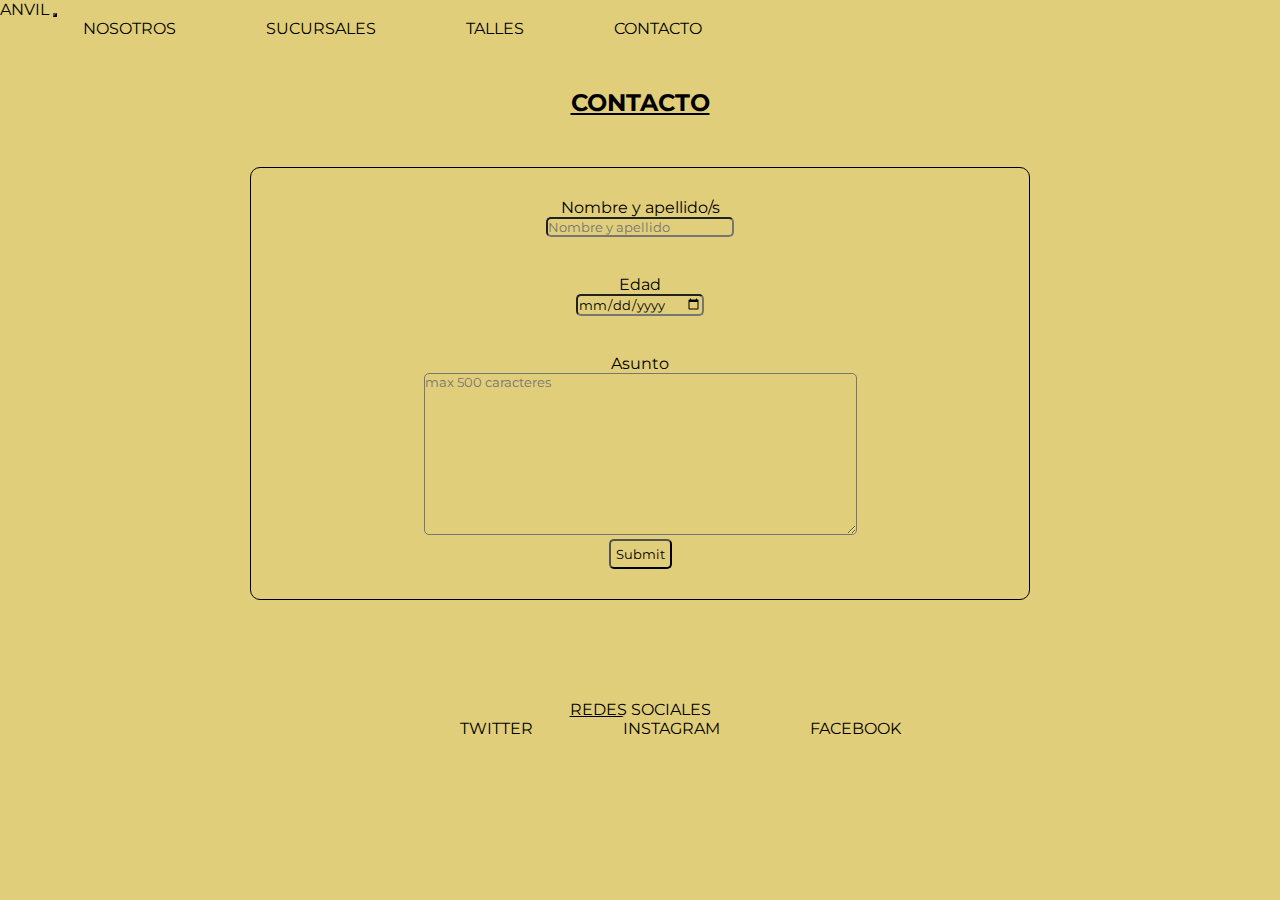
<file: pages/contacto.html>
<!DOCTYPE html>
<html lang="en">

<head>
    <meta charset="UTF-8">
    <meta http-equiv="X-UA-Compatible" content="IE=edge">
    <meta name="viewport" content="width=device-width, initial-scale=1.0">
    <link href="https://cdn.jsdelivr.net/npm/bootstrap@5.2.0/dist/css/bootstrap.min.css" rel="stylesheet"
        integrity="sha384-gH2yIJqKdNHPEq0n4Mqa/HGKIhSkIHeL5AyhkYV8i59U5AR6csBvApHHNl/vI1Bx" crossorigin="anonymous">
    <link rel="stylesheet" href="../css/style.css">
    <title>ANVIL - CONTACTO</title>
</head>

<body>


    <!-- HEADER -->
    <header>
        <!-- NAVBAR -->
        <nav class="navbar navbar-expand-lg bg-light nav-deco">
            <div class="container-fluid">
              <a class="navbar-brand" href="../index.html">ANVIL</a>
              <button class="navbar-toggler" type="button" data-bs-toggle="collapse" data-bs-target="#navbarNav" aria-controls="navbarNav" aria-expanded="false" aria-label="Toggle navigation">
                <span class="navbar-toggler-icon"></span>
              </button>
              <div class="collapse navbar-collapse" id="navbarNav">
                <ul class="navbar-nav">
                  <li class="nav-item">
                    <a class="nav-link active" aria-current="page" href="./nosotros.html">NOSOTROS</a>
                  </li>
                  <li class="nav-item">
                    <a class="nav-link" href="./sucursales.html">SUCURSALES</a>
                  </li>
                  <li class="nav-item">
                    <a class="nav-link" href="./tabla-talles.html">TALLES</a>
                  </li>
                  <li class="nav-item">
                    <a class="nav-link" href="./contacto.html">CONTACTO</a>
                  </li>
                </ul>
              </div>
            </div>
          </nav>
    </header>

    <!-- MAIN -->
    <main>
        <h2>CONTACTO</h2>
        <form action="#">
            <div class="estiloContactos">
                <div>
                  <h8>Nombre y apellido/s</h8>
                  <br>
                  <input type="text" placeholder="Nombre y apellido" name="Nombre">
                </div>

                <br><br>
                <div>
                  <label for="edad">Edad</label>
                  <br>
                  <input type="date" name="fecha">
                </div>

                <br><br>
                  <h8>Asunto</h8>
                  <br>
                  <textarea name="comentario" cols="50" rows="10" maxlength="500" placeholder="max 500 caracteres"></textarea>
                  <br>
                  <input class="bot-env" type="submit" name="enviar">
            </div>
        </form>
    </main>



    <!-- FOOTER -->
    <footer>
        <p class="redes">REDES SOCIALES</p>
        <ul>
            <li><a href="https://twitter.com/home">TWITTER</a></li>
            <li><a href="https://www.instagram.com">INSTAGRAM</a></li>
            <li><a href="https://www.facebook.com">FACEBOOK</a></li>
        </ul>
    </footer>





    <script src="https://cdn.jsdelivr.net/npm/bootstrap@5.2.0/dist/js/bootstrap.bundle.min.js"
        integrity="sha384-A3rJD856KowSb7dwlZdYEkO39Gagi7vIsF0jrRAoQmDKKtQBHUuLZ9AsSv4jD4Xa"
        crossorigin="anonymous"></script>
</body>

</html>
</file>
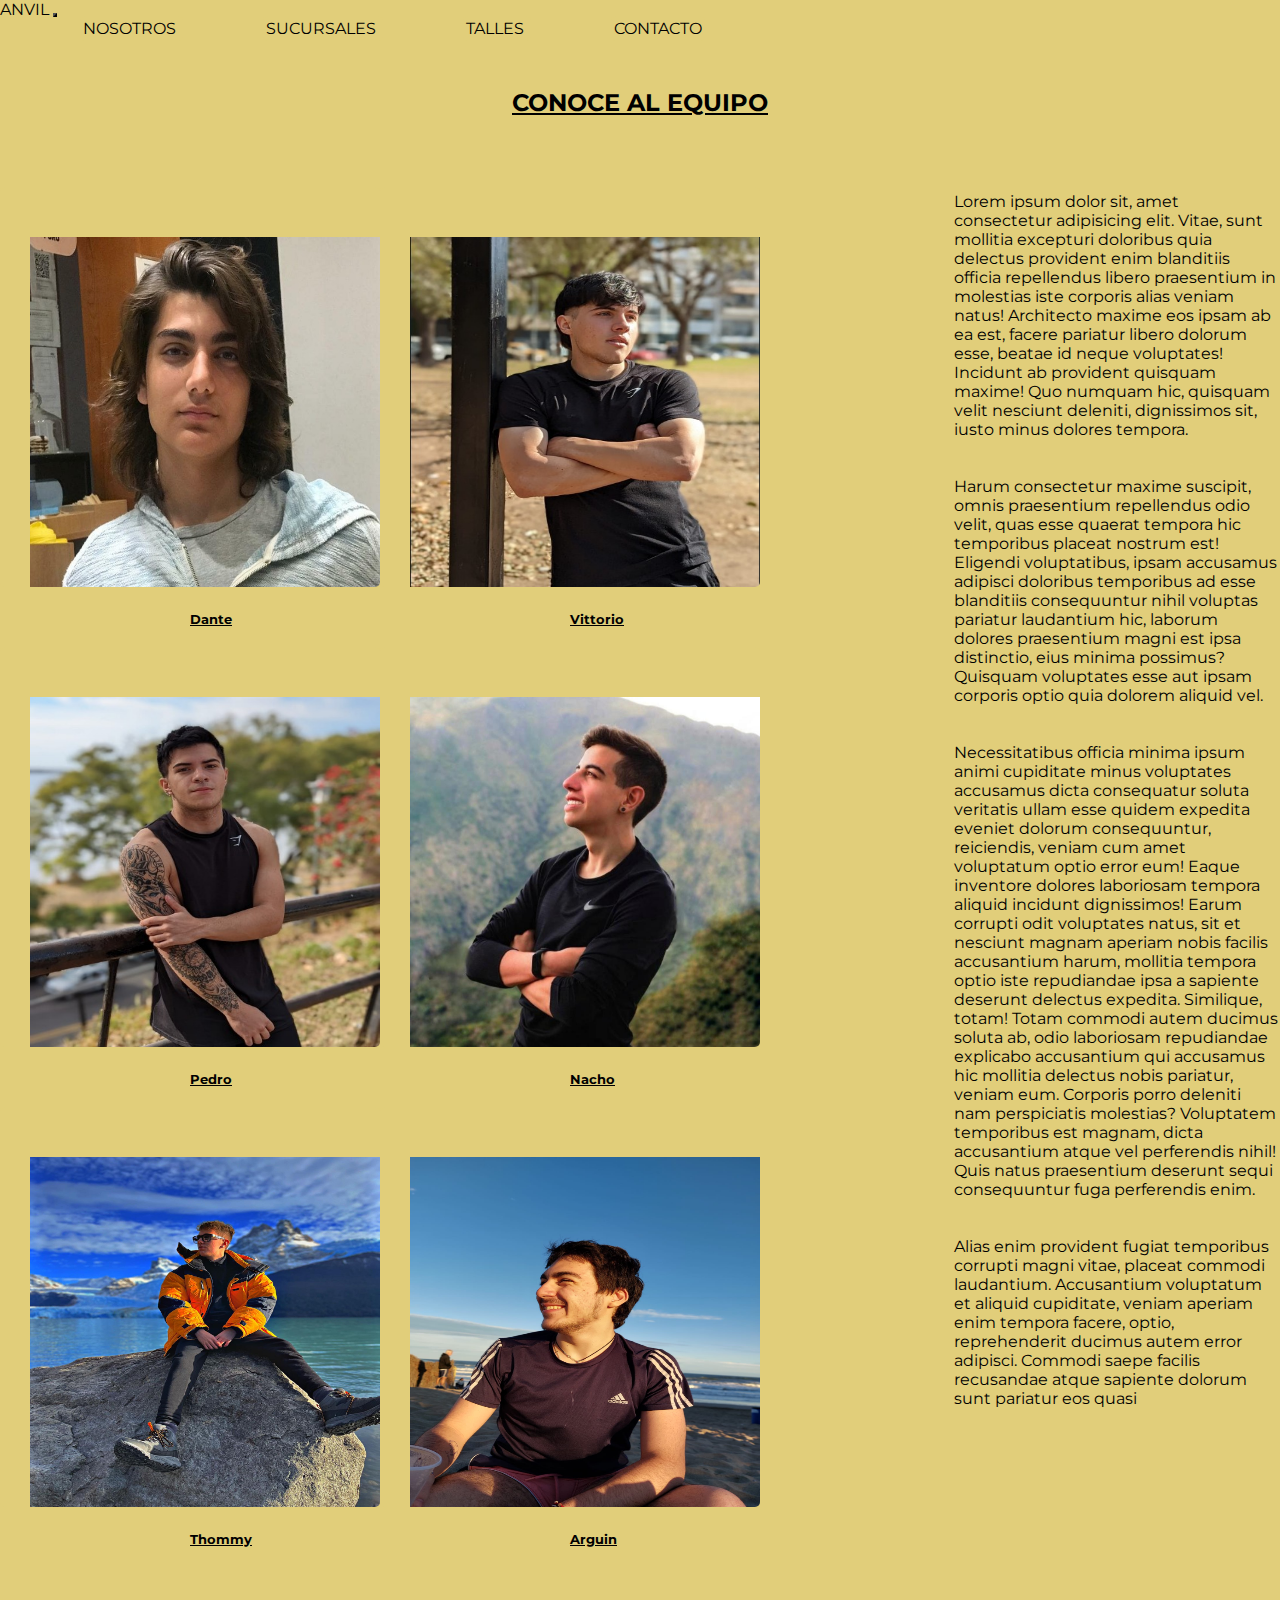
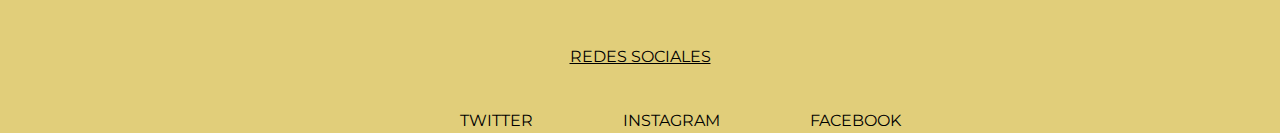
<file: pages/nosotros.html>
<!DOCTYPE html>
<html lang="en">
<head>
    <meta charset="UTF-8">
    <meta http-equiv="X-UA-Compatible" content="IE=edge">
    <meta name="viewport" content="width=device-width, initial-scale=1.0">
    <link href="https://cdn.jsdelivr.net/npm/bootstrap@5.2.0/dist/css/bootstrap.min.css" rel="stylesheet" integrity="sha384-gH2yIJqKdNHPEq0n4Mqa/HGKIhSkIHeL5AyhkYV8i59U5AR6csBvApHHNl/vI1Bx" crossorigin="anonymous">

    <link rel="stylesheet" href="../css/style.css">
    <title>ANVIL - NOSOTROS</title>
</head>
<body>
    
    
    
    
    
    
    <!-- HEADER -->
    <header>
        <!-- NAVBAR -->
        <nav class="navbar navbar-expand-lg bg-light nav-deco">
            <div class="container-fluid">
              <a class="navbar-brand" href="../index.html">ANVIL</a>
              <button class="navbar-toggler" type="button" data-bs-toggle="collapse" data-bs-target="#navbarNav" aria-controls="navbarNav" aria-expanded="false" aria-label="Toggle navigation">
                <span class="navbar-toggler-icon"></span>
              </button>
              <div class="collapse navbar-collapse" id="navbarNav">
                <ul class="navbar-nav">
                  <li class="nav-item">
                    <a class="nav-link active" aria-current="page" href="./nosotros.html">NOSOTROS</a>
                  </li>
                  <li class="nav-item">
                    <a class="nav-link" href="./sucursales.html">SUCURSALES</a>
                  </li>
                  <li class="nav-item">
                    <a class="nav-link" href="./tabla-talles.html">TALLES</a>
                  </li>
                  <li class="nav-item">
                    <a class="nav-link" href="./contacto.html">CONTACTO</a>
                  </li>
                </ul>
              </div>
            </div>
          </nav>
    </header>
    
    
    
    <!-- MAIN -->
    <main>
        <h2 >CONOCE AL EQUIPO</h2>
        <section class="nosotros_team">
          <p class="txt-nos">Lorem ipsum dolor sit, amet consectetur adipisicing elit. Vitae, sunt mollitia excepturi doloribus quia delectus provident enim blanditiis officia repellendus libero praesentium in molestias iste corporis alias veniam natus! Architecto maxime eos ipsam ab ea est, facere pariatur libero dolorum esse, beatae id neque voluptates! Incidunt ab provident quisquam maxime! Quo numquam hic, quisquam velit nesciunt deleniti, dignissimos sit, iusto minus dolores tempora.<br><br><br> Harum consectetur maxime suscipit, omnis praesentium repellendus odio velit, quas esse quaerat tempora hic temporibus placeat nostrum est! Eligendi voluptatibus, ipsam accusamus adipisci doloribus temporibus ad esse blanditiis consequuntur nihil voluptas pariatur laudantium hic, laborum dolores praesentium magni est ipsa distinctio, eius minima possimus? Quisquam voluptates esse aut ipsam corporis optio quia dolorem aliquid vel.<br><br><br> Necessitatibus officia minima ipsum animi cupiditate minus voluptates accusamus dicta consequatur soluta veritatis ullam esse quidem expedita eveniet dolorum consequuntur, reiciendis, veniam cum amet voluptatum optio error eum! Eaque inventore dolores laboriosam tempora aliquid incidunt dignissimos! Earum corrupti odit voluptates natus, sit et nesciunt magnam aperiam nobis facilis accusantium harum, mollitia tempora optio iste repudiandae ipsa a sapiente deserunt delectus expedita. Similique, totam! Totam commodi autem ducimus soluta ab, odio laboriosam repudiandae explicabo accusantium qui accusamus hic mollitia delectus nobis pariatur, veniam eum. Corporis porro deleniti nam perspiciatis molestias? Voluptatem temporibus est magnam, dicta accusantium atque vel perferendis nihil! Quis natus praesentium deserunt sequi consequuntur fuga perferendis enim.<br><br><br> Alias enim provident fugiat temporibus corrupti magni vitae, placeat commodi laudantium. Accusantium voluptatum et aliquid cupiditate, veniam aperiam enim tempora facere, optio, reprehenderit ducimus autem error adipisci. Commodi saepe facilis recusandae atque sapiente dolorum sunt pariatur eos quasi</p>
          <div class="container">
            <div class="Dante">
              <img class="img_team" src="../imgs/dante.jpg" alt="dante_team">
              <h5>Dante</h5>
            </div>
            <div class="Vittorio">
              <img class="img_team" src="../imgs/vittop.jpg" alt="vitto_team">
              <h5>Vittorio</h5>
            </div>
            <div class="Pedro">
              <img class="img_team" src="../imgs/pedro.jpg" alt="pedro_team">
              <h5>Pedro</h5>
            </div>
            <div class="Nacho">
              <img class="img_team" src="../imgs/nacho.jpg" alt="nacho_team">
              <h5>Nacho</h5>
            </div>
            <div class="Arguin">
              <img class="img_team" src="../imgs/arguin.jpg" alt="arguin_team">
              <h5>Arguin</h5>
            </div>
            <div class="Thomy">
              <img class="img_team" src="../imgs/thomy.jpg" alt="thomy_team">
              <h5>Thommy</h5>
            </div>
          </div>
        </section>
    </main>
    
    

    
    
    
    <!-- FOOTER -->
    <footer>
        <p class="redes">REDES SOCIALES</p>
        <ul class="social">
            <li><a href="https://twitter.com/home">TWITTER</a></li>
            <li><a href="https://www.instagram.com">INSTAGRAM</a></li>
            <li><a href="https://www.facebook.com">FACEBOOK</a></li>
        </ul>
    </footer>








        <script src="https://cdn.jsdelivr.net/npm/bootstrap@5.2.0/dist/js/bootstrap.bundle.min.js" integrity="sha384-A3rJD856KowSb7dwlZdYEkO39Gagi7vIsF0jrRAoQmDKKtQBHUuLZ9AsSv4jD4Xa" crossorigin="anonymous"></script>
</body>
</html>
</file>
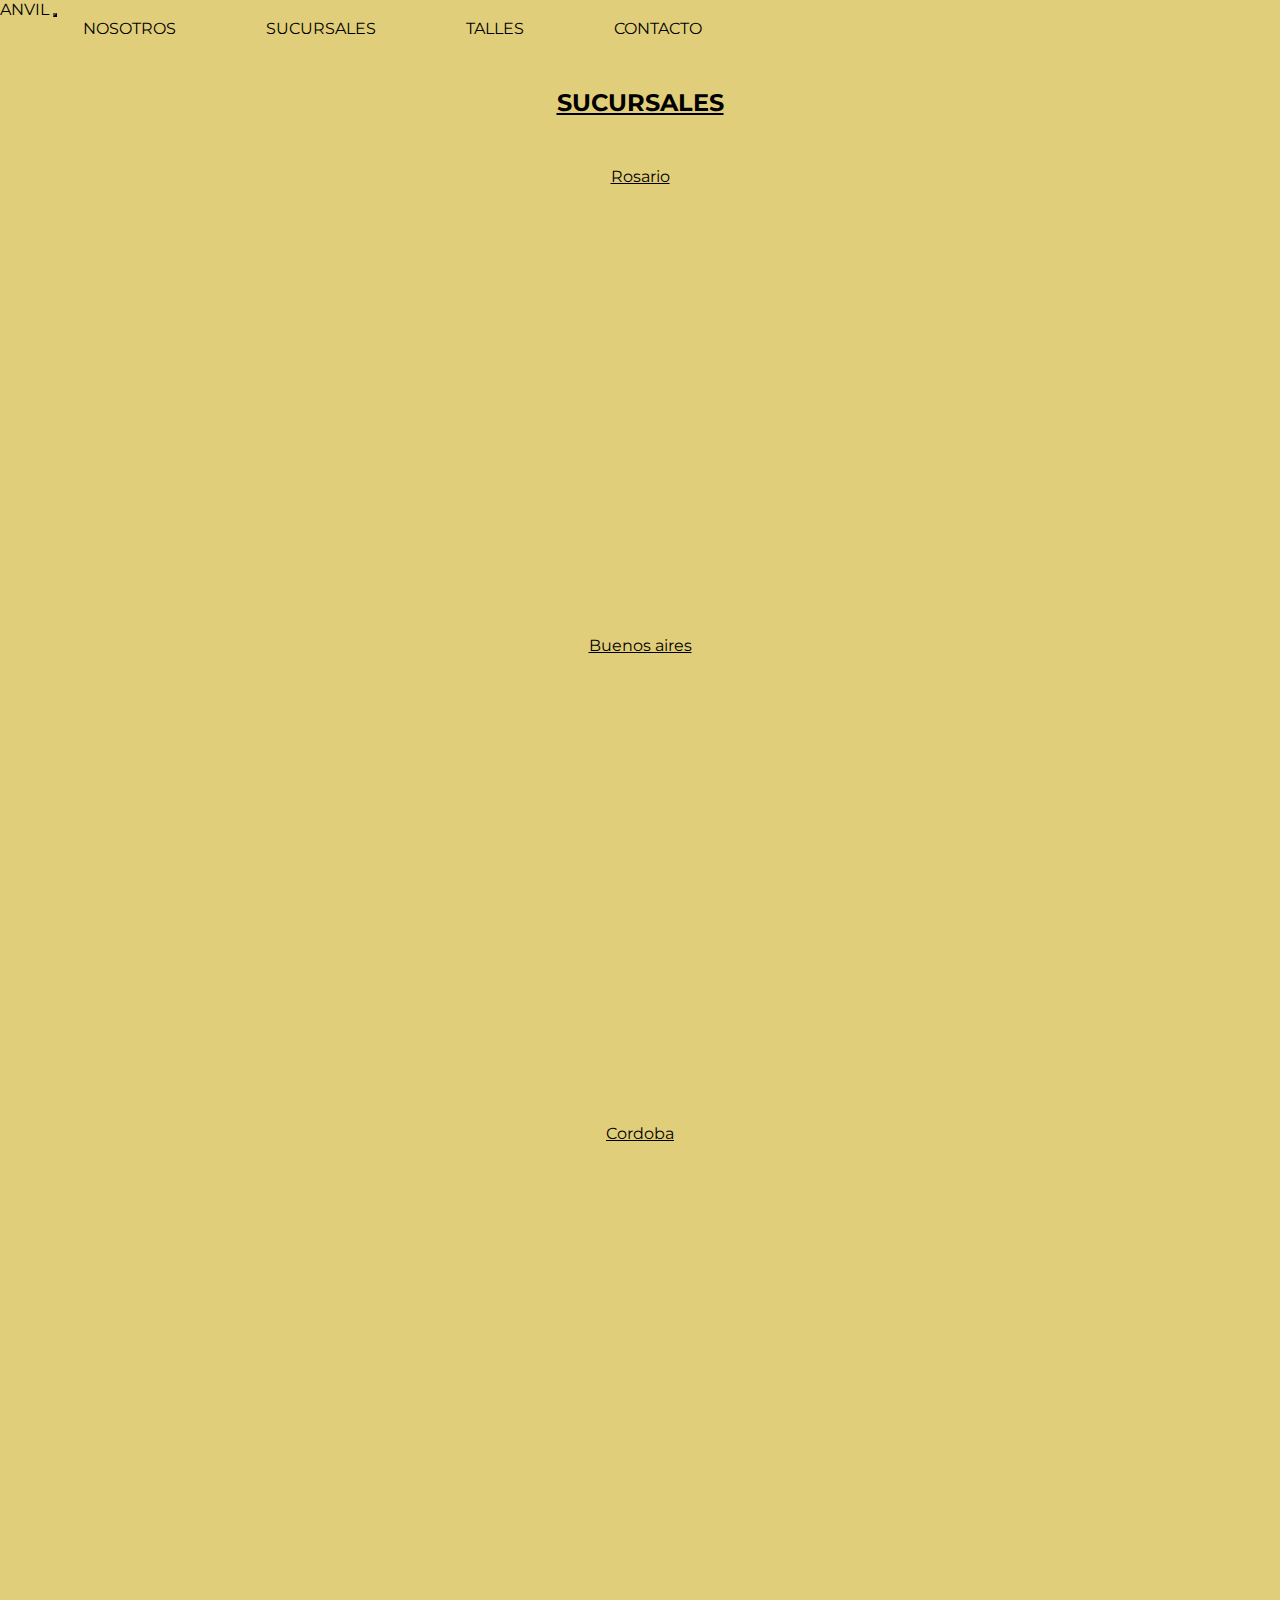
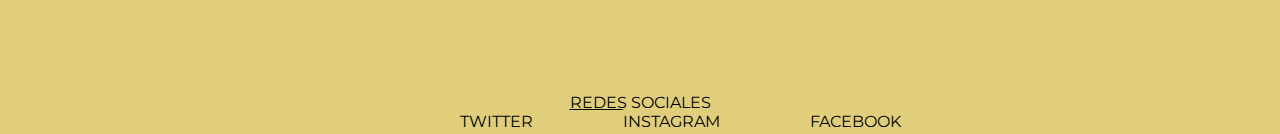
<file: pages/sucursales.html>
<!DOCTYPE html>
<html lang="en">
<head>
    <meta charset="UTF-8">
    <meta http-equiv="X-UA-Compatible" content="IE=edge">
    <meta name="viewport" content="width=device-width, initial-scale=1.0">
    <link href="https://cdn.jsdelivr.net/npm/bootstrap@5.2.0/dist/css/bootstrap.min.css" rel="stylesheet" integrity="sha384-gH2yIJqKdNHPEq0n4Mqa/HGKIhSkIHeL5AyhkYV8i59U5AR6csBvApHHNl/vI1Bx" crossorigin="anonymous">

    <link rel="stylesheet" href="../css/style.css">
    <title>ANVIL - SUCURSALES</title>
</head>
<body>
    
    
    
    
    
    
    <!-- HEADER -->
    <header>

        <!-- NAVBAR -->
        <nav class="navbar navbar-expand-lg bg-light nav-deco"> 
            <div class="container-fluid">
              <a class="navbar-brand" href="../index.html">ANVIL</a>
              <button class="navbar-toggler" type="button" data-bs-toggle="collapse" data-bs-target="#navbarNav" aria-controls="navbarNav" aria-expanded="false" aria-label="Toggle navigation">
                <span class="navbar-toggler-icon"></span>
              </button>
              <div class="collapse navbar-collapse" id="navbarNav">
                <ul class="navbar-nav">
                  <li class="nav-item">
                    <a class="nav-link active" aria-current="page" href="./nosotros.html">NOSOTROS</a>
                  </li>
                  <li class="nav-item">
                    <a class="nav-link" href="./sucursales.html">SUCURSALES</a>
                  </li>
                  <li class="nav-item">
                    <a class="nav-link" href="./tabla-talles.html">TALLES</a>
                  </li>
                  <li class="nav-item">
                    <a class="nav-link" href="./contacto.html">CONTACTO</a>
                  </li>
                </ul>
              </div>
            </div>
          </nav>
    </header>
    
    
    <!-- MAIN -->
    <main>
        <h2>SUCURSALES</h2>
        <section class="sucursales">
          <div class="suc">
            <h8 class="nomsuc">Rosario</h8>
            <iframe class="mapita" src="https://www.google.com/maps/embed?pb=!1m18!1m12!1m3!1d3348.126176303304!2d-60.63230133427682!3d-32.947677979271596!2m3!1f0!2f0!3f0!3m2!1i1024!2i768!4f13.1!3m3!1m2!1s0x95b7ab1dbeb5bf27%3A0xe6c447312510348e!2sCentro%2C%20S2000%20Rosario%2C%20Santa%20Fe!5e0!3m2!1ses-419!2sar!4v1659305460212!5m2!1ses-419!2sar" width="600" height="450" style="border:0;" allowfullscreen="" loading="lazy" referrerpolicy="no-referrer-when-downgrade"></iframe>
          </div>
          <div class="suc">
            <h8 class="nomsuc">Buenos aires</h8>
            <iframe class="mapita" src="https://www.google.com/maps/embed?pb=!1m18!1m12!1m3!1d3271.5149508773193!2d-57.9566528686332!3d-34.918620118967034!2m3!1f0!2f0!3f0!3m2!1i1024!2i768!4f13.1!3m3!1m2!1s0x95a2e630393a652f%3A0x6593bac053463656!2sAv.%2051%20770%2C%20B1900%20AWP%2C%20Provincia%20de%20Buenos%20Aires!5e0!3m2!1ses-419!2sar!4v1661797817671!5m2!1ses-419!2sar" width="600" height="450" style="border:0;" allowfullscreen="" loading="lazy" referrerpolicy="no-referrer-when-downgrade"></iframe>
          </div>
          <br>
          <div class="suc">
            <h8 class="nomsuc">Cordoba</h8>
            <iframe class="mapita" src="https://www.google.com/maps/embed?pb=!1m18!1m12!1m3!1d5726.637773830433!2d-64.1816556044567!3d-31.411944116194828!2m3!1f0!2f0!3f0!3m2!1i1024!2i768!4f13.1!3m3!1m2!1s0x9432a29d5047b391%3A0xd17c3e2dc5084d7b!2sSan%20Mart%C3%ADn%20299%2C%20X5022%20C%C3%B3rdoba!5e0!3m2!1ses-419!2sar!4v1661798108231!5m2!1ses-419!2sar" width="600" height="450" style="border:0;" allowfullscreen="" loading="lazy" referrerpolicy="no-referrer-when-downgrade"></iframe>
          </div>
        </section>
    </main>
    
    
    
    
    
    
    <!-- FOOTER -->
    <footer>
        <p class="redes">REDES SOCIALES</p>
        <ul>
            <li><a href="https://twitter.com/home">TWITTER</a></li>
            <li><a href="https://www.instagram.com">INSTAGRAM</a></li>
            <li><a href="https://www.facebook.com">FACEBOOK</a></li>
        </ul>
    </footer>







    <script src="https://cdn.jsdelivr.net/npm/bootstrap@5.2.0/dist/js/bootstrap.bundle.min.js" integrity="sha384-A3rJD856KowSb7dwlZdYEkO39Gagi7vIsF0jrRAoQmDKKtQBHUuLZ9AsSv4jD4Xa" crossorigin="anonymous"></script>
</body>
</html>
</file>
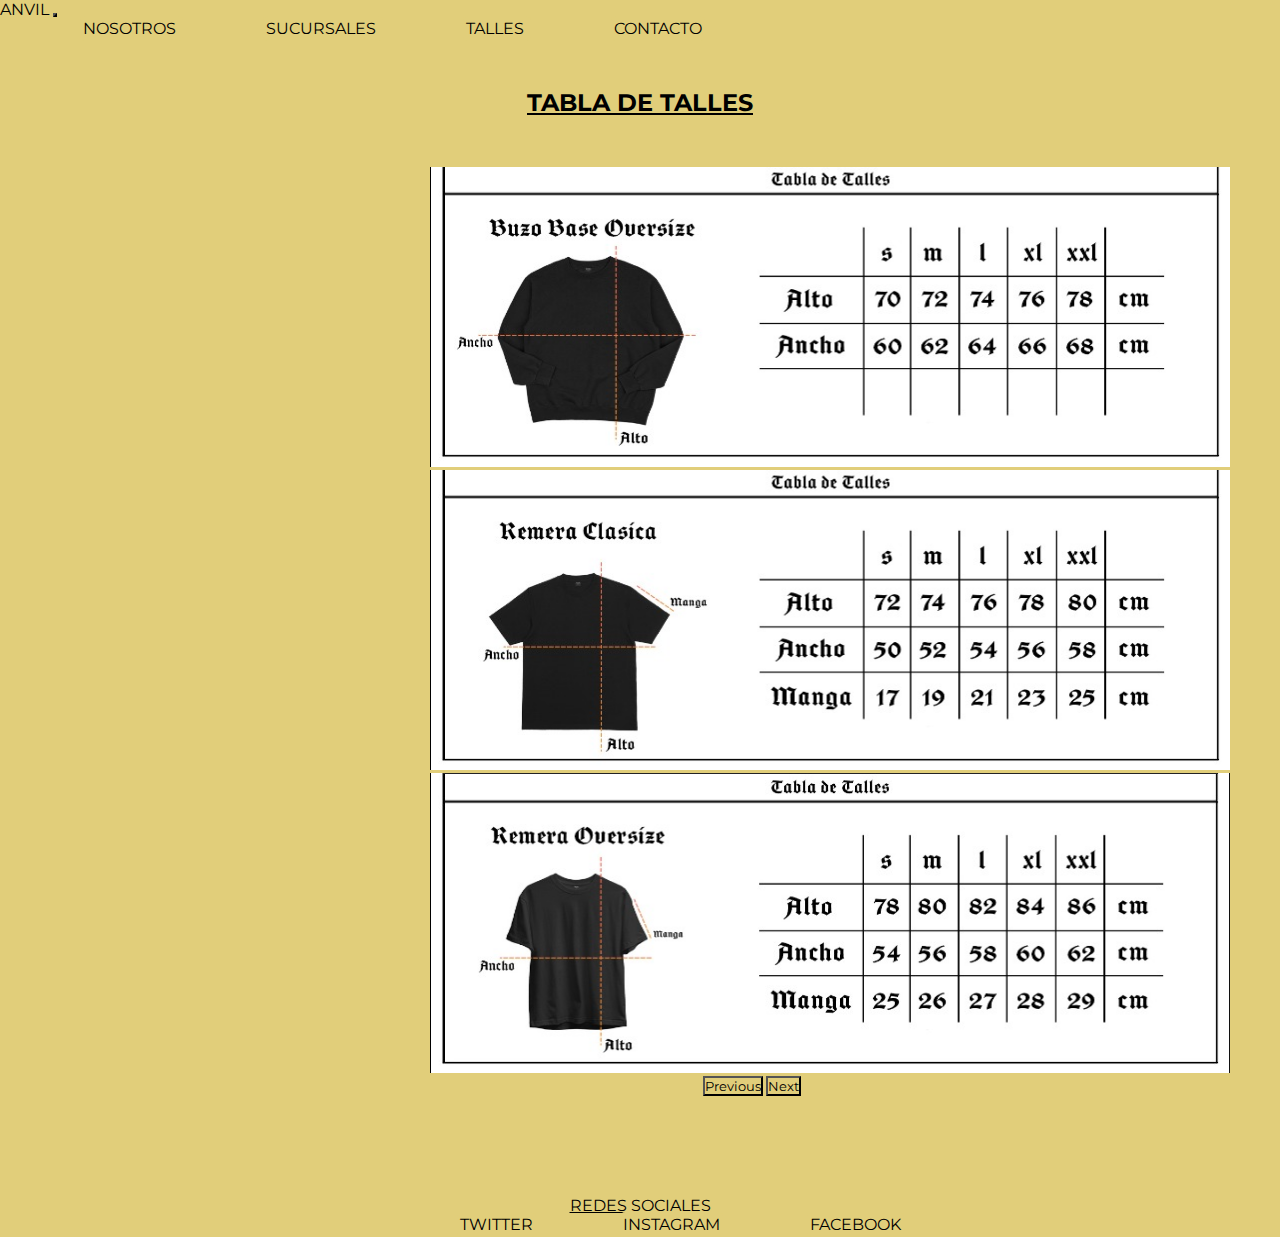
<file: pages/tabla-talles.html>
<!DOCTYPE html>
<html lang="en">
<head>
    <meta charset="UTF-8">
    <meta http-equiv="X-UA-Compatible" content="IE=edge">
    <meta name="viewport" content="width=device-width, initial-scale=1.0">
    <link href="https://cdn.jsdelivr.net/npm/bootstrap@5.2.0/dist/css/bootstrap.min.css" rel="stylesheet" integrity="sha384-gH2yIJqKdNHPEq0n4Mqa/HGKIhSkIHeL5AyhkYV8i59U5AR6csBvApHHNl/vI1Bx" crossorigin="anonymous">
    <link rel="stylesheet" href="../css/style.css">
    <title>ANVIL - TALLES</title>
</head>
<body>
        
    
    
    
    
    
    <!-- HEADER -->
    <header>
        <!-- NAVBAR -->
        <nav class="navbar navbar-expand-lg bg-light nav-deco">
            <div class="container-fluid">
              <a class="navbar-brand" href="../index.html">ANVIL</a>
              <button class="navbar-toggler" type="button" data-bs-toggle="collapse" data-bs-target="#navbarNav" aria-controls="navbarNav" aria-expanded="false" aria-label="Toggle navigation">
                <span class="navbar-toggler-icon"></span>
              </button>
              <div class="collapse navbar-collapse" id="navbarNav">
                <ul class="navbar-nav">
                  <li class="nav-item">
                    <a class="nav-link active" aria-current="page" href="./nosotros.html">NOSOTROS</a>
                  </li>
                  <li class="nav-item">
                    <a class="nav-link" href="./sucursales.html">SUCURSALES</a>
                  </li>
                  <li class="nav-item">
                    <a class="nav-link" href="./tabla-talles.html">TALLES</a>
                  </li>
                  <li class="nav-item">
                    <a class="nav-link" href="./contacto.html">CONTACTO</a>
                  </li>
                </ul>
              </div>
            </div>
          </nav>
    </header>



    
    <!-- MAIN -->
    <main>
        <h2>TABLA DE TALLES</h2>
        <div id="carouselExampleControls" class="carousel slide carrusel" data-bs-ride="carousel">
          <div class="carousel-inner">
            <div class="carousel-item active">
              <img src="../imgs/talle-buzoOS.jpeg" class="d-block w-100 talles" alt="talle1">
            </div>
            <div class="carousel-item">
              <img src="../imgs/talle-Remeraclasica.jpeg" class="d-block w-100 talles" alt="talle2">
            </div>
            <div class="carousel-item">
              <img src="../imgs/talle-remeraOS.jpeg" class="d-block w-100 talles" alt="tall3">
            </div>
          </div>
          <button class="carousel-control-prev" type="button" data-bs-target="#carouselExampleControls" data-bs-slide="prev">
            <span class="carousel-control-prev-icon" aria-hidden="true"></span>
            <span class="visually-hidden">Previous</span>
          </button>
          <button class="carousel-control-next" type="button" data-bs-target="#carouselExampleControls" data-bs-slide="next">
            <span class="carousel-control-next-icon" aria-hidden="true"></span>
            <span class="visually-hidden">Next</span>
          </button>
        </div>
          
    </main>
    
    
    
    
    
    
    <!-- FOOTER -->
    <footer>
        <p class="redes">REDES SOCIALES</p>
        <ul>
            <li><a href="https://twitter.com/home">TWITTER</a></li>
            <li><a href="https://www.instagram.com">INSTAGRAM</a></li>
            <li><a href="https://www.facebook.com">FACEBOOK</a></li>
        </ul>
    </footer>







    <script src="https://cdn.jsdelivr.net/npm/bootstrap@5.2.0/dist/js/bootstrap.bundle.min.js" integrity="sha384-A3rJD856KowSb7dwlZdYEkO39Gagi7vIsF0jrRAoQmDKKtQBHUuLZ9AsSv4jD4Xa" crossorigin="anonymous"></script>    
</body>
</html>
</file>
<file: css/style.css>
@import url('https://fonts.googleapis.com/css2?family=Cormorant+SC:wght@400;500;700&family=Montserrat&display=swap');


/* 
COLORES:

#E1CE7A
#FBFFB9
#FDD692
#EC7357
#754F44



#363020
#605C4E
#A49966
#C7C7A6
#EAFFDA

*/

*{
    margin: 0px;
    padding: 0px;
    box-sizing: 0;
    font-family: 'Montserrat', sans-serif;
    color: black;
    text-decoration: none;
    background-color: #E1CE7A;
}


li  {
    display: inline;
    margin-left: 5rem;
    border: black 1px;
    border-radius: 5px;
    padding: 3px;
}

li:hover {
    text-decoration: underline;
}   

h2{
    padding: 50px;
    text-align: center;
    text-decoration: underline black;
}

h4{
    margin-left: 30px;
    text-decoration: underline;
}  

h5{
    padding-left: 50%;
    padding-top: 20px;
    text-decoration: underline;
} 



img{
    width: 450px;
    height: 300px;
}


footer{
    text-align: center;
}

.redes {
    padding-top: 100px;
    text-align: center;
    text-decoration: underline black;
}

.social{
    padding-top: 45px;
}

.nav-deco{
    padding: 0px;
}


.busc-prod{
    margin-left: 50px;
    margin-bottom:15px;
}

.imagenes{
    display: flex;
    flex-wrap: wrap;
}

/* CARDS PRODUCTOS */
.card{
    margin: 15px;
    border-color:#754F44;
}

.card-body{
    background-color:#FBFFB9 ;
}

.card-text{
    background-color: #FBFFB9;
}

.card-title{
    background-color: #FBFFB9;
}

.btn-primary{
    background-color: #754F44;
    border-color: #754F44;
}
.btn-primary:hover{
    background-color: #A49966;
    border-color: #A49966;
}
/* ------------------------------------ */



.nosotros_team{
    display: flex;
    flex-direction: row-reverse;
}

.img_team{
    width: 350px;
    height: 350px;
    padding-left: 30px;
    padding-top: 50px;
    border-radius: 5px;
    margin-top: 20px;
}

.img_team:hover{
    transform: scale(1.1,1.1);
    transition: .3s;
}

.txt-nos{
    padding-top: 25px;
    padding-left: 50px;
    box-sizing: 0px;
}

.text-under{
    padding-left: 50px;
}

.container {  display: grid;
    grid-template-columns: 1fr 1fr 1fr;
    grid-template-rows: 1fr 1fr 1fr;
    gap: 0px 0px;
    grid-auto-flow: row;
    grid-template-areas:
      "Dante Vittorio Pedro"
      "Nacho Thomy Arguin";
  }
  
  .Dante { grid-area: Dante; }
  
  .Vittorio { grid-area: Vittorio; }
  
  .Pedro { grid-area: Pedro; }
  
  .Nacho { grid-area: Nacho; }
  
  .Thomy { grid-area: Thomy; }
  
  .Arguin { grid-area: Arguin; }
  



  /* Sucursales */
.sucursales{
    display: flex;
    flex-direction: column;
}
.suc{
    display: flex;
    flex-direction: column;
    align-items: center;
}
.mapita{
    margin-left: 30px;
}
.nomsuc{
    text-decoration: underline black 1px;
}


  /* Carrusel (talles) */

.carrusel{
    font-size: smaller;
    width: 50%;
    margin-left: 500px;
    text-align: center;
}

.talles{
    width: 800px;
    margin-left: 30px;
}


/* Decorando formulario (Contacto) */

.estiloContactos{
    margin-left: 250px;
    margin-right: 250px;
    padding: 30px;
    text-align: center;
    border: black 1px solid;
    border-radius: 10px;       
} 

input{
    border-radius: 5px;
}
input:focus{
    background-color: rgba(172, 98, 98, 0.301);
    border-color: rgba(172, 98, 98, 0.301);
}

textarea{
    border-radius: 5px;
}
textarea:focus{
    background-color: rgba(172, 98, 98, 0.301);
    border-color: rgba(172, 98, 98, 0.301);
}

.bot-env{
    padding: 5px 5px 5px 5px ;
}





/* MEDIA QUERYS */


@media (max-width:1710px){
    .container {  
        display: grid;
        grid-template-columns: 1fr 1fr 9rem;
        grid-template-rows: 1fr 1fr 1fr;
        gap: 0px 0px;
        grid-auto-flow: row;
        grid-template-areas:
          "Dante  Vittorio"
          "Pedro Nacho"
          "Thomy Arguin";
      }
      .txt-nos{
        padding-top: 25px;
        box-sizing: 0px;
    }
    .carrusel{
        text-align: center;
        margin-left: 400px;
        width: 55%;
    }  

}

@media (max-width:1247px){
    .nosotros_team{
        display: flex;
        flex-direction: row-reverse;
        flex-wrap: wrap;
    }
    .carrusel{
        text-align: center;
        margin-left: 250px;
    }
}


@media (max-width:1127px){
    .estiloContactos{
        margin-left: 20px;
        margin-right: 20px;
        padding: 10px;
        text-align: center;
        border: black 1px solid;
        border-radius: 8px;       
    } 
    textarea{
        font-size: small;
    }
}

@media(max-width:867px){
    .carrusel{
        text-align: center;
        margin-left: 50px;
        width: 80%;
    }
    .sucursales{
        font-size:xx-small;
    }
}

@media(max-width:634){
    .suc{
        height: 50%;
        width: 50%;
    }

}

@media (max-width:600px){
    .txt-nos{
        font-size: 17px;
    }
    .img_team{
        width: 250px;
        height: 250px;
        padding-left: 50px;
    }
}

@media (max-width: 445px){
    .imagenes{
        flex-direction: column;
    }
}


@media (max-width:414px){
    textarea{
        font-size:x-small
    }
}
</file>
